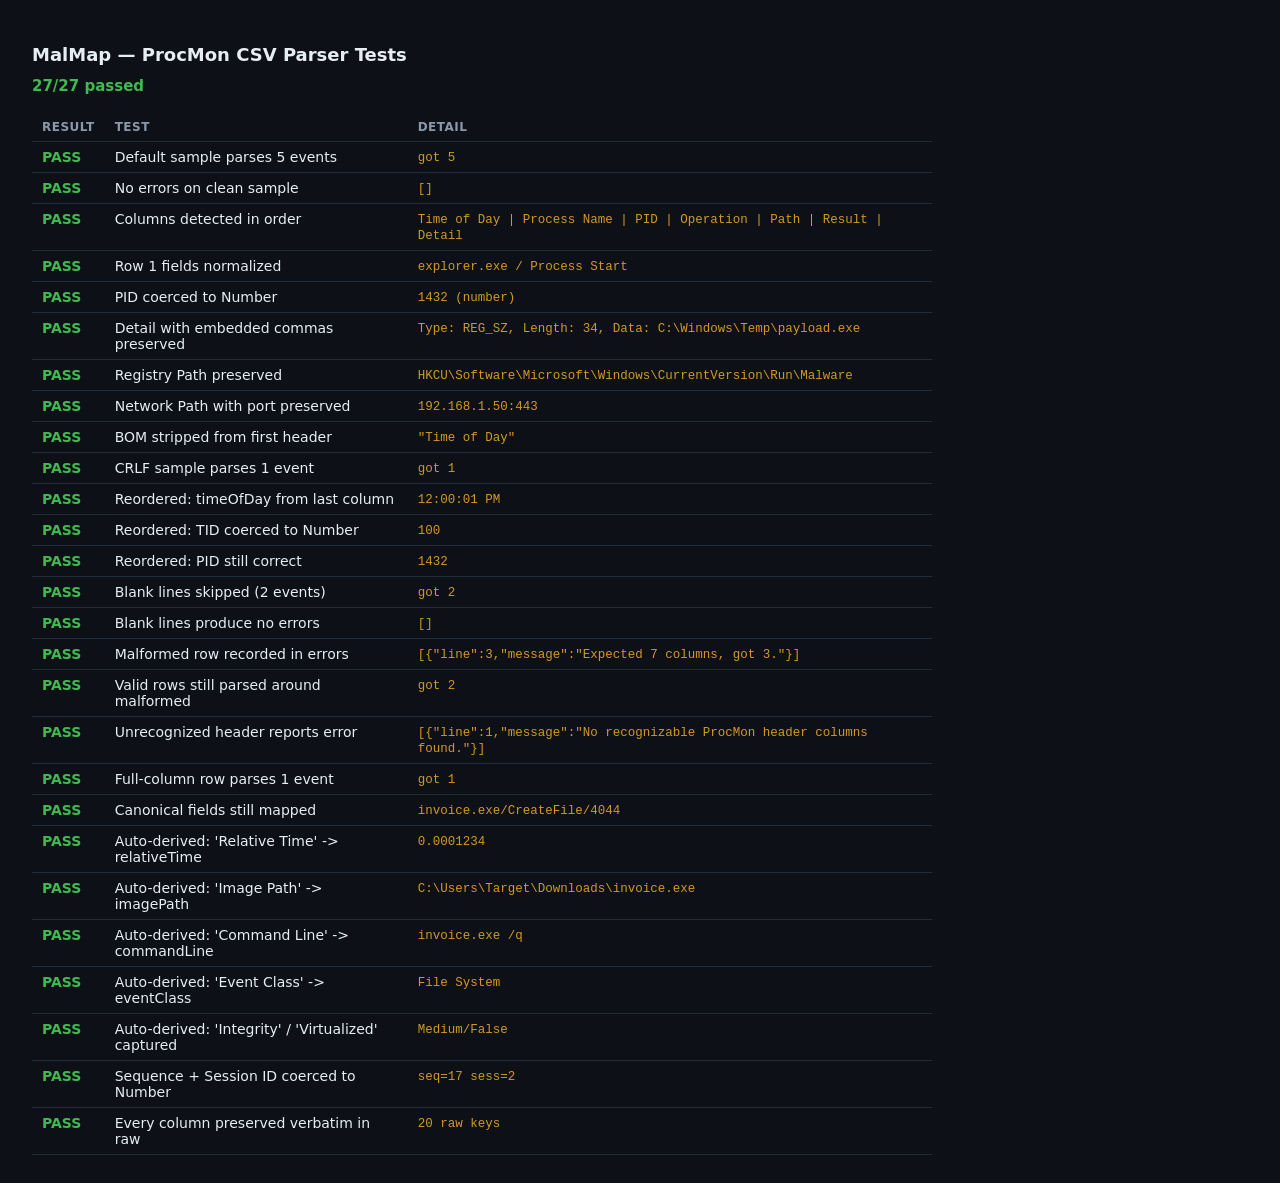
<file: test/parser-test.html>
<!DOCTYPE html>
<html lang="en">
<head>
  <meta charset="UTF-8" />
  <meta name="viewport" content="width=device-width, initial-scale=1.0" />
  <title>MalMap — Parser Tests</title>
  <style>
    body { background:#0d1117; color:#e6edf3; font:14px "Segoe UI",system-ui,sans-serif; padding:24px; }
    h1 { font-size:18px; }
    .summary { margin:12px 0 18px; font-size:15px; }
    table { border-collapse:collapse; width:100%; max-width:900px; }
    th,td { text-align:left; padding:7px 10px; border-bottom:1px solid #232c3a; vertical-align:top; }
    th { color:#8b98a8; font-weight:600; font-size:12px; text-transform:uppercase; letter-spacing:.5px; }
    .pass { color:#3fb950; font-weight:600; }
    .fail { color:#f85149; font-weight:600; }
    .detail { color:#8b98a8; font-size:12.5px; }
    code { color:#d29922; }
  </style>
</head>
<body>
  <h1>MalMap — ProcMon CSV Parser Tests</h1>
  <div class="summary" id="summary">Running…</div>
  <table>
    <thead><tr><th>Result</th><th>Test</th><th>Detail</th></tr></thead>
    <tbody id="results"></tbody>
  </table>

  <script src="../js/parser.js"></script>
  <script>
    const results = [];
    function check(name, cond, detail = "") {
      results.push({ name, pass: !!cond, detail });
    }
    const eqArr = (a, b) => Array.isArray(a) && Array.isArray(b) &&
      a.length === b.length && a.every((v, i) => v === b[i]);

    /* ---- Case 1: CLAUDE.md default 5-row sample ---- */
    const SAMPLE = [
      '"Time of Day","Process Name","PID","Operation","Path","Result","Detail"',
      '"12:00:01 PM","explorer.exe","1432","Process Start","C:\\Users\\Target\\Downloads\\invoice.exe","SUCCESS","PID: 4044"',
      '"12:00:02 PM","invoice.exe","4044","Process Create","C:\\Windows\\System32\\cmd.exe","SUCCESS","PID: 5112"',
      '"12:00:03 PM","cmd.exe","5112","RegSetValue","HKCU\\Software\\Microsoft\\Windows\\CurrentVersion\\Run\\Malware","SUCCESS","Type: REG_SZ, Length: 34, Data: C:\\Windows\\Temp\\payload.exe"',
      '"12:00:04 PM","invoice.exe","4044","CreateFile","C:\\Windows\\Temp\\payload.exe","SUCCESS","Desired Access: Generic Write"',
      '"12:00:05 PM","invoice.exe","4044","TCP Connect","192.168.1.50:443","SUCCESS","Length: 0"',
    ].join("\n");

    const r1 = parseProcmonCSV(SAMPLE);
    check("Default sample parses 5 events", r1.events.length === 5, `got ${r1.events.length}`);
    check("No errors on clean sample", r1.errors.length === 0, JSON.stringify(r1.errors));
    check("Columns detected in order",
      eqArr(r1.columns, ["Time of Day","Process Name","PID","Operation","Path","Result","Detail"]),
      r1.columns.join(" | "));
    check("Row 1 fields normalized",
      r1.events[0].processName === "explorer.exe" &&
      r1.events[0].operation === "Process Start" &&
      r1.events[0].result === "SUCCESS",
      `${r1.events[0].processName} / ${r1.events[0].operation}`);
    check("PID coerced to Number",
      r1.events[0].pid === 1432 && typeof r1.events[0].pid === "number",
      `${r1.events[0].pid} (${typeof r1.events[0].pid})`);

    /* ---- Case 2: commas inside quoted Detail stay intact ---- */
    check("Detail with embedded commas preserved",
      r1.events[2].detail === "Type: REG_SZ, Length: 34, Data: C:\\Windows\\Temp\\payload.exe",
      r1.events[2].detail);
    check("Registry Path preserved",
      r1.events[2].path === "HKCU\\Software\\Microsoft\\Windows\\CurrentVersion\\Run\\Malware",
      r1.events[2].path);
    check("Network Path with port preserved",
      r1.events[4].path === "192.168.1.50:443", r1.events[4].path);

    /* ---- Case 3: UTF-8 BOM + CRLF line endings ---- */
    const bomCRLF = "﻿" +
      '"Time of Day","Process Name","PID","Operation","Path","Result","Detail"\r\n' +
      '"12:00:01 PM","explorer.exe","1432","Process Start","C:\\x.exe","SUCCESS","PID: 4044"\r\n';
    const r3 = parseProcmonCSV(bomCRLF);
    check("BOM stripped from first header", r3.columns[0] === "Time of Day", JSON.stringify(r3.columns[0]));
    check("CRLF sample parses 1 event", r3.events.length === 1, `got ${r3.events.length}`);

    /* ---- Case 4: reordered + extra columns mapped by name ---- */
    const reordered =
      '"TID","Process Name","PID","Operation","Path","Result","Detail","Time of Day"\n' +
      '"100","explorer.exe","1432","Process Start","C:\\x.exe","SUCCESS","PID: 4044","12:00:01 PM"\n';
    const r4 = parseProcmonCSV(reordered);
    check("Reordered: timeOfDay from last column",
      r4.events[0].timeOfDay === "12:00:01 PM", r4.events[0].timeOfDay);
    check("Reordered: TID coerced to Number",
      r4.events[0].tid === 100 && typeof r4.events[0].tid === "number",
      `${r4.events[0].tid}`);
    check("Reordered: PID still correct", r4.events[0].pid === 1432, `${r4.events[0].pid}`);

    /* ---- Case 5: blank lines skipped ---- */
    const withBlanks =
      '"Time of Day","Process Name","PID","Operation","Path","Result","Detail"\n' +
      '\n' +
      '"12:00:01 PM","explorer.exe","1432","Process Start","C:\\x.exe","SUCCESS","PID: 4044"\n' +
      '\n' +
      '"12:00:02 PM","invoice.exe","4044","Process Create","C:\\cmd.exe","SUCCESS","PID: 5112"\n';
    const r5 = parseProcmonCSV(withBlanks);
    check("Blank lines skipped (2 events)", r5.events.length === 2, `got ${r5.events.length}`);
    check("Blank lines produce no errors", r5.errors.length === 0, JSON.stringify(r5.errors));

    /* ---- Case 6: malformed row recorded, valid rows still parse ---- */
    const malformed =
      '"Time of Day","Process Name","PID","Operation","Path","Result","Detail"\n' +
      '"12:00:01 PM","explorer.exe","1432","Process Start","C:\\x.exe","SUCCESS","PID: 4044"\n' +
      '"only","three","cols"\n' +
      '"12:00:02 PM","invoice.exe","4044","Process Create","C:\\cmd.exe","SUCCESS","PID: 5112"\n';
    const r6 = parseProcmonCSV(malformed);
    check("Malformed row recorded in errors", r6.errors.length === 1, JSON.stringify(r6.errors));
    check("Valid rows still parsed around malformed", r6.events.length === 2, `got ${r6.events.length}`);

    /* ---- Case 7: unrecognized header rejected ---- */
    const r7 = parseProcmonCSV("foo,bar,baz\n1,2,3\n");
    check("Unrecognized header reports error", r7.errors.length > 0 && r7.events.length === 0,
      JSON.stringify(r7.errors));

    /* ---- Case 8: non-default columns captured generically ---- */
    const fullCols =
      '"Date & Time","Time of Day","Process Name","PID","TID","Sequence",' +
      '"Operation","Path","Result","Detail","Relative Time","Duration",' +
      '"Image Path","Command Line","User Name","Session ID","Integrity","Virtualized","Event Class","Category"\n' +
      '"6/2/2026 12:00:01.123 PM","12:00:01 PM","invoice.exe","4044","2200","17",' +
      '"CreateFile","C:\\Windows\\Temp\\payload.exe","SUCCESS","Desired Access: Generic Write","0.0001234","0.0000456",' +
      '"C:\\Users\\Target\\Downloads\\invoice.exe","invoice.exe /q","TARGET\\\\user","2","Medium","False","File System","Write File"\n';
    const r8 = parseProcmonCSV(fullCols);
    const e8 = r8.events[0] || {};
    check("Full-column row parses 1 event", r8.events.length === 1, `got ${r8.events.length}`);
    check("Canonical fields still mapped",
      e8.processName === "invoice.exe" && e8.operation === "CreateFile" && e8.pid === 4044,
      `${e8.processName}/${e8.operation}/${e8.pid}`);
    check("Auto-derived: 'Relative Time' -> relativeTime",
      e8.relativeTime === "0.0001234", e8.relativeTime);
    check("Auto-derived: 'Image Path' -> imagePath",
      e8.imagePath === "C:\\Users\\Target\\Downloads\\invoice.exe", e8.imagePath);
    check("Auto-derived: 'Command Line' -> commandLine",
      e8.commandLine === "invoice.exe /q", e8.commandLine);
    check("Auto-derived: 'Event Class' -> eventClass",
      e8.eventClass === "File System", e8.eventClass);
    check("Auto-derived: 'Integrity' / 'Virtualized' captured",
      e8.integrity === "Medium" && e8.virtualized === "False",
      `${e8.integrity}/${e8.virtualized}`);
    check("Sequence + Session ID coerced to Number",
      e8.sequence === 17 && typeof e8.sequence === "number" &&
      e8.sessionId === 2 && typeof e8.sessionId === "number",
      `seq=${e8.sequence} sess=${e8.sessionId}`);
    check("Every column preserved verbatim in raw",
      Object.keys(e8.raw || {}).length === 20 &&
      e8.raw["Command Line"] === "invoice.exe /q",
      `${Object.keys(e8.raw || {}).length} raw keys`);

    /* ---- Render ---- */
    const tbody = document.getElementById("results");
    let passed = 0;
    for (const r of results) {
      if (r.pass) passed++;
      const tr = document.createElement("tr");
      tr.innerHTML =
        `<td class="${r.pass ? "pass" : "fail"}">${r.pass ? "PASS" : "FAIL"}</td>` +
        `<td>${r.name}</td>` +
        `<td class="detail"><code>${String(r.detail).replace(/</g,"&lt;")}</code></td>`;
      tbody.appendChild(tr);
    }
    const all = passed === results.length;
    const summary = document.getElementById("summary");
    summary.innerHTML = `<span class="${all ? "pass" : "fail"}">${passed}/${results.length} passed</span>`;
    console[all ? "log" : "error"](`Parser tests: ${passed}/${results.length} passed`);
  </script>
</body>
</html>
</file>
